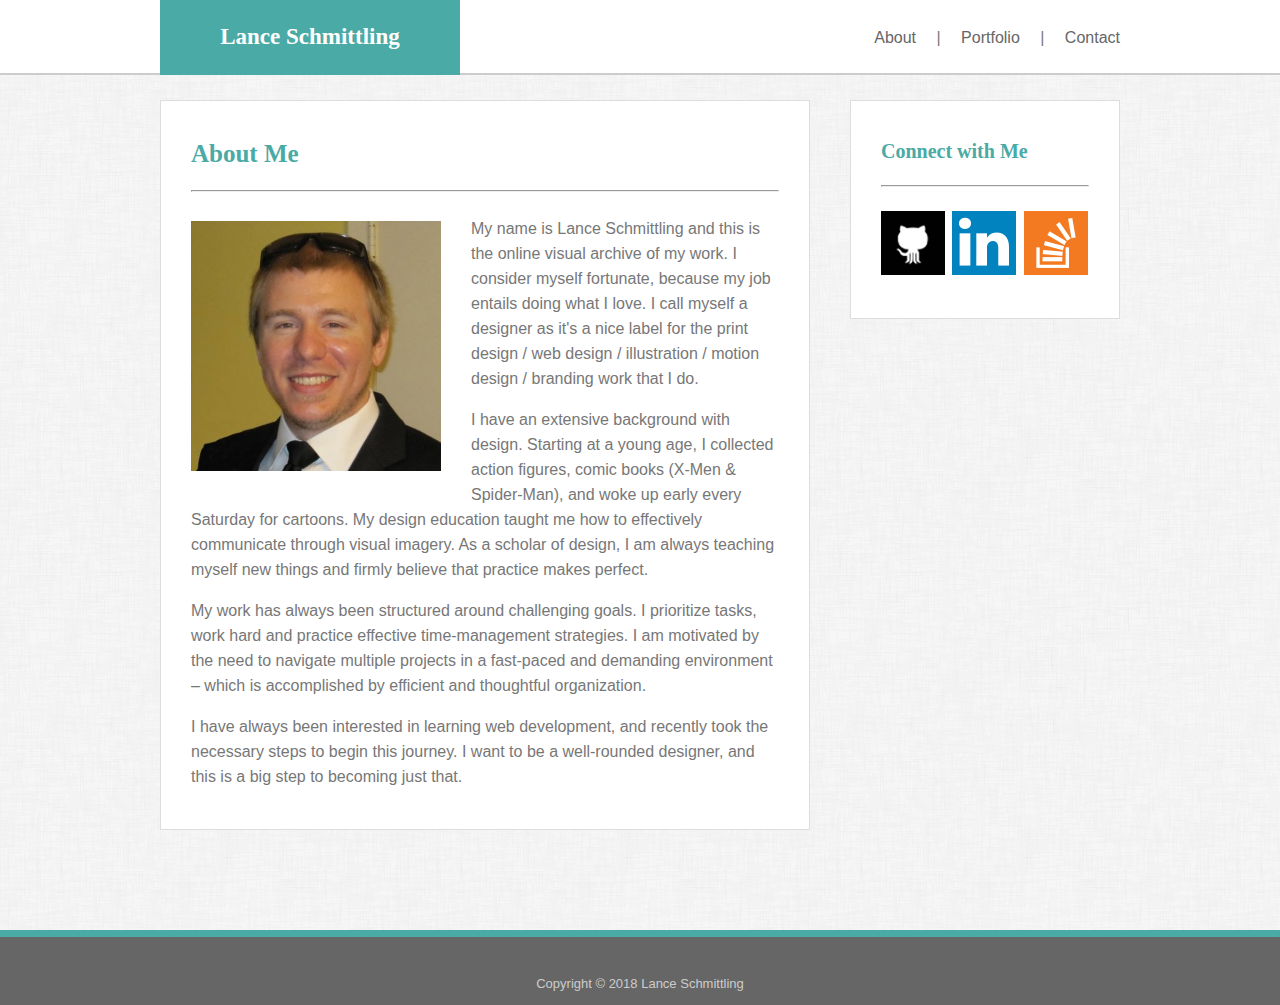
<file: index.html>
<!DOCTYPE html>
<html lang="en">

<head>
	<meta charset="utf-8">
	<meta name="viewport" content="width=device-width, initial-scale=1.0">
	<title>Lance Schmittling</title>
	<link rel="stylesheet" type="text/css" href="assets/css/reset.css">
	<link rel="stylesheet" type="text/css" href="assets/css/style.css">
</head>

<body>

<!-- WRAPS ENTIRE PAGE // FLEXBOX FOOTER RELATED -->

<div class="wrapper">

<!-- MAIN NAVIGATION BAR -->
	
	<header>
		<div class="nav-container">
			<a href="index.html"><h1>Lance Schmittling</h1></a>
				<div class="nav">
    				<a href="index.html">About</a>
    				| <a href="portfolio.html">Portfolio</a>
    				| <a href="contact.html">Contact</a>
				</div>
		</div>
	</header>

<!-- MAIN CONTENT SECTION -->

	<section class="content-area">

<!-- ABOUT ME SECTION // FLOAT LEFT -->

		<section class="about-me">
			<h2>About Me</h2>
			<br><hr><br>
			<img class="profile-img" src="assets/images/profile/Lance_img.jpg" alt="Lance Profile Picture">
				<p class="line-spacing">My name is Lance Schmittling and this is the online visual archive of my work. I consider myself fortunate, because my job entails doing what I love. I call myself a designer as it's a nice label for the print design / web design / illustration / motion design / branding work that I do.</p>
				<br>
				<p class="line-spacing">I have an extensive background with design. Starting at a young age, I collected action figures, comic books (X-Men & Spider-Man), and woke up early every Saturday for cartoons. My design education taught me how to effectively communicate through visual imagery. As a scholar of design, I am always teaching myself new things and firmly believe that practice makes perfect.</p>
				<br>
				<p class="line-spacing">My work has always been structured around challenging goals. I prioritize tasks, work hard and practice effective time-management strategies. I am motivated by the need to navigate multiple projects in a fast-paced and demanding environment – which is accomplished by efficient and thoughtful organization.</p>
				<br>
				<p class="line-spacing">I have always been interested in learning web development, and recently took the necessary steps to begin this journey. I want to be a well-rounded designer, and this is a big step to becoming just that.</p>
		</section>

<!-- CONNECT WITH ME SECTION // FLOAT RIGHT -->

		<section class="connect-with-me">
			<h3>Connect with Me</h3>
			<br><hr><br>
			<div class="social-icons">
				<a href="http://www.github.com" target="_blank"><img src="assets/images/icons/github_icon.png" alt="github icon"></a>
				<a href="https://www.linkedin.com" target="_blank"><img src="assets/images/icons/linkedin_icon.png" alt="linkedin icon"></a>
				<a href="https://stackoverflow.com" target="_blank"><img src="assets/images/icons/stack_icon.png" alt="stack overflow icon"></a>
			</div>
		</section>
	</section>

<!-- FOOTER SECTION -->

	<footer>
		<p>Copyright &copy; 2018 Lance Schmittling</p>
	</footer>
</div>

</body>

</html>
</file>
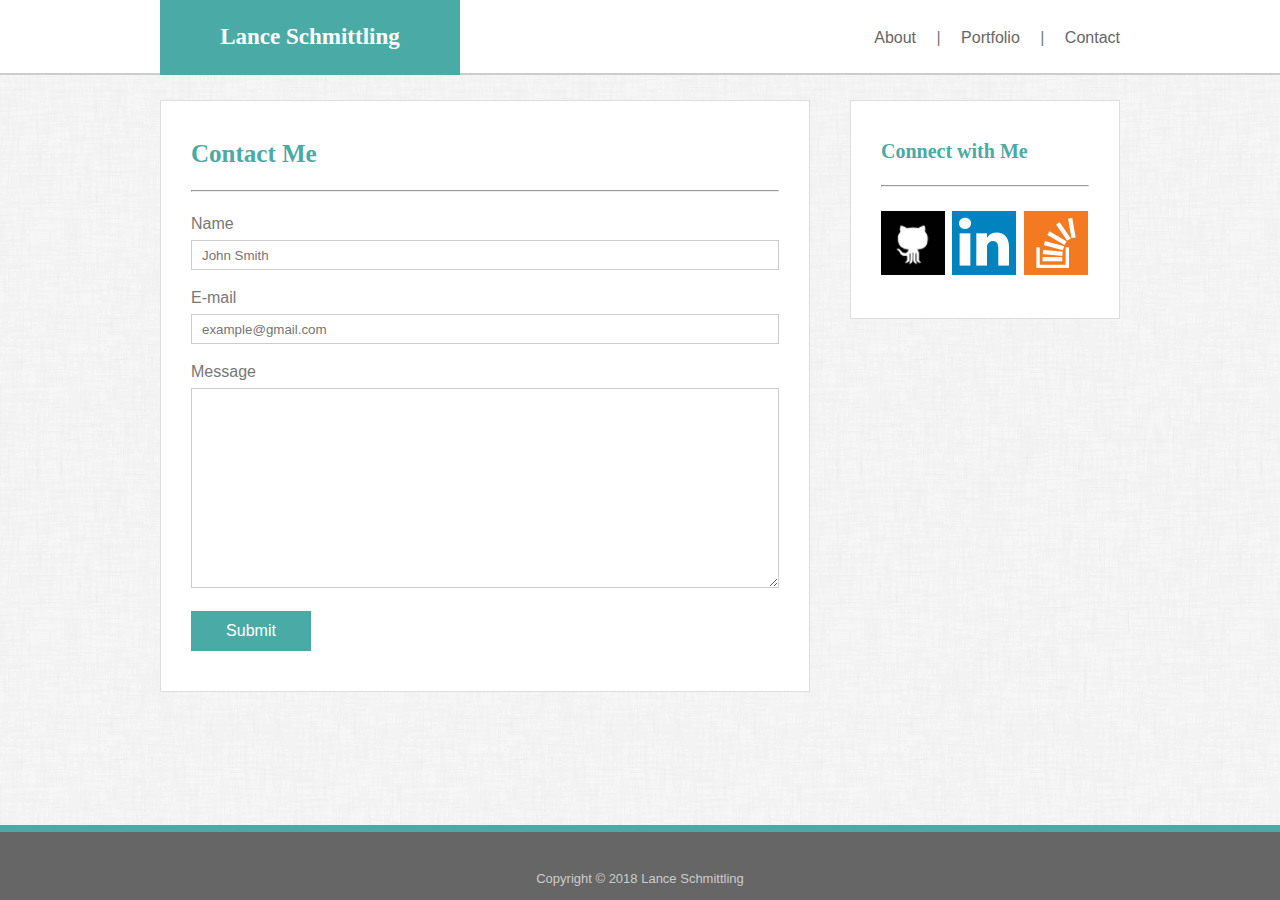
<file: contact.html>
<!DOCTYPE html>
<html lang="en">

<head>
	<meta charset="utf-8">
	<title>Contact</title>
	<link rel="stylesheet" type="text/css" href="assets/css/reset.css">
	<link rel="stylesheet" type="text/css" href="assets/css/style.css">
</head>

<body>

<!-- WRAPS ENTIRE PAGE // FLEXBOX FOOTER RELATED -->

<div class="wrapper">

<!-- MAIN NAVIGATION BAR -->
	
	<header>
		<div class="nav-container">
			<a href="index.html"><h1>Lance Schmittling</h1></a>
				<div class="nav">
    				<a href="index.html">About</a>
    				| <a href="portfolio.html">Portfolio</a>
    				| <a href="contact.html">Contact</a>
				</div>
		</div>
	</header>

<!-- MAIN CONTENT SECTION -->

	<section class="content-area">

<!-- CONTACT ME FORM SECTION // FLOAT LEFT -->

		<section class="contact-me">
			<h2>Contact Me</h2>
			<br><hr><br>
			
			<form action="mailto:schmittling@gmail.com" method="post" enctype="text/plain">
	    		
	    		<div class="user-name">
					<label for="name">Name</label> <input type="text" id="name" name="user_name" placeholder="John Smith">
				</div>

				<div class="user-mail">
					<label for="mail">E-mail</label> <input type="email" id="mail" name="user-mail" placeholder="example@gmail.com">
				</div>
				
				<div class="user-message">
					<label for="msg">Message</label> <textarea id="msg" name="user_message"></textarea>
				</div>
	    		
	    		<div class="button">
	    			<button type="submit">Submit</button>
	    		</div>
			
			</form>
		</section>

<!-- CONNECT WITH ME SECTION // FLOAT RIGHT -->

		<section class="connect-with-me">
			<h3>Connect with Me</h3>
			<br><hr><br>
			<div class="social-icons">
				<a href="http://www.github.com" target="_blank"><img src="assets/images/icons/github_icon.png" alt="github icon"></a>
				<a href="https://www.linkedin.com" target="_blank"><img src="assets/images/icons/linkedin_icon.png" alt="linkedin icon"></a>
				<a href="https://stackoverflow.com" target="_blank"><img src="assets/images/icons/stack_icon.png" alt="stack overflow icon"></a>
			</div>
		</section>
	</section>

<!-- FOOTER SECTION -->

	<footer>
		<p>Copyright &copy; 2018 Lance Schmittling</p>
	</footer>
</div>

</body>

</html>
</file>
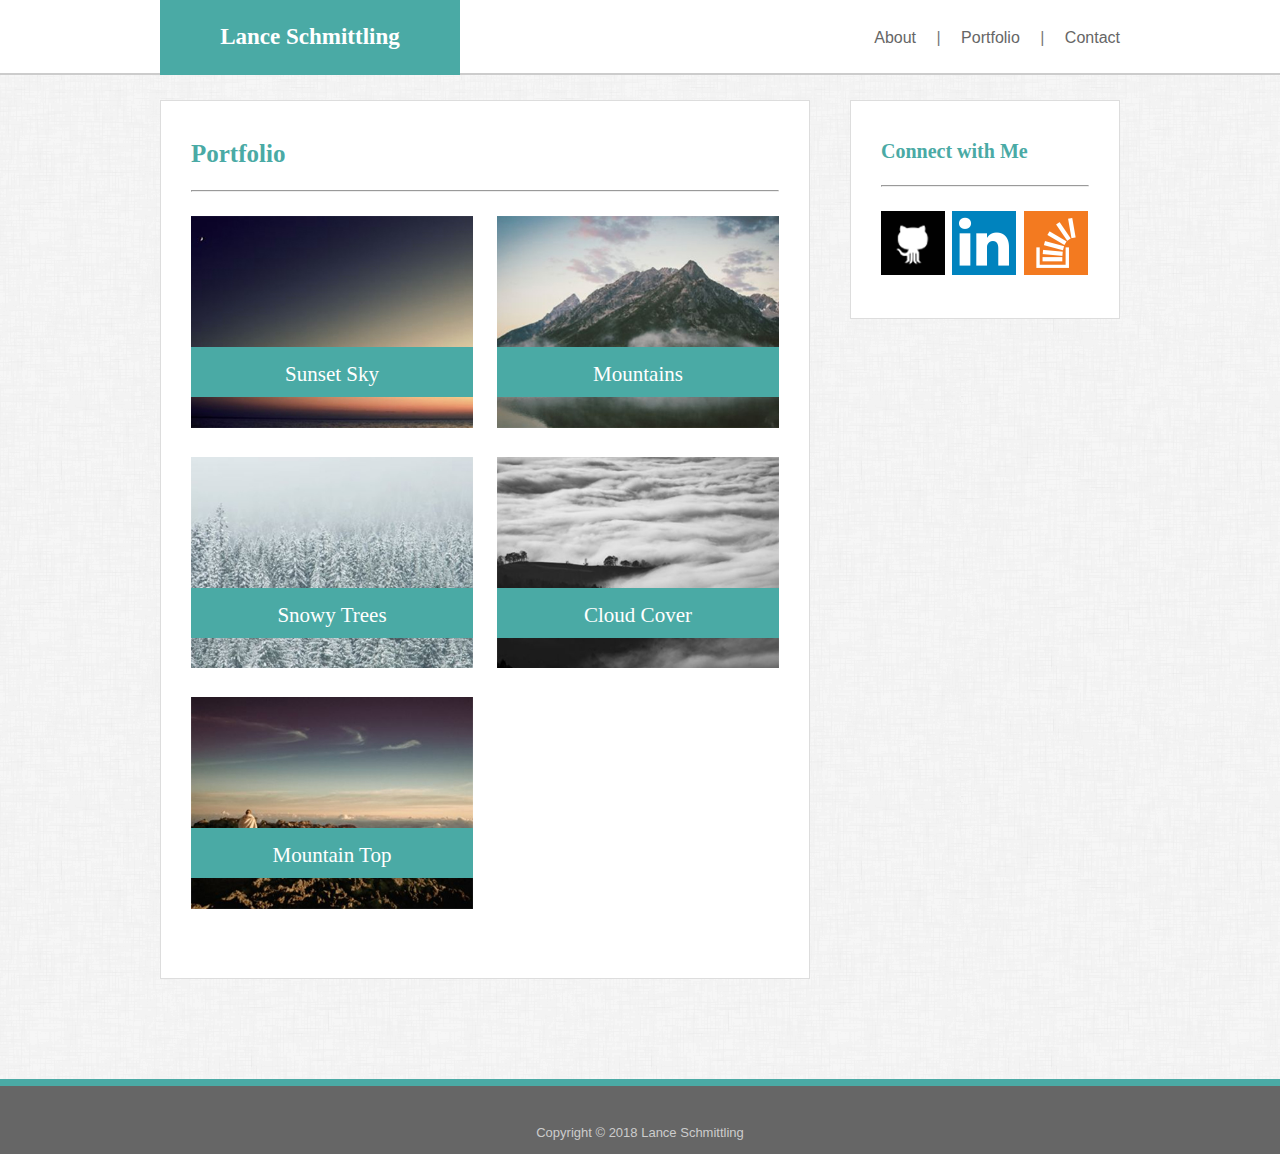
<file: portfolio.html>
<!DOCTYPE html>
<html lang="en">

<head>
	<meta charset="utf-8">
	<title>Portfolio</title>
	<link rel="stylesheet" type="text/css" href="assets/css/reset.css">
	<link rel="stylesheet" type="text/css" href="assets/css/style.css">
</head>

<body>

<!-- WRAPS ENTIRE PAGE // FLEXBOX FOOTER RELATED -->	

<div class="wrapper">

<!-- MAIN NAVIGATION BAR -->
	
	<header>
		<div class="nav-container">
			<a href="index.html"><h1>Lance Schmittling</h1></a>
				<div class="nav">
    				<a href="index.html">About</a>
    				| <a href="portfolio.html">Portfolio</a>
    				| <a href="contact.html">Contact</a>
				</div>
		</div>
	</header>

<!-- MAIN CONTENT SECTION -->

	<section class="content-area">

<!-- PORTFOLIO SECTION // FLOAT LEFT -->

		<section class="portfolio">
			<h2>Portfolio</h2>
			<br><hr><br>

			<div class="imgs-left">
				<img src="assets/images/portfolio/img-1.jpg" alt="Sunset Sky" width="282">
				<h4>Sunset Sky</h4>
			</div>

			<div class="imgs-right">
				<img src="assets/images/portfolio/img-2.jpg" alt="Mountains" width="282">
				<h4>Mountains</h4>
			</div>

			<div class="imgs-left">
				<img src="assets/images/portfolio/img-3.jpg" alt="Snowy Trees" width="282">
				<h4>Snowy Trees</h4>
			</div>

			<div class="imgs-right">
				<img src="assets/images/portfolio/img-4.jpg" alt="Cloud Cover" width="282">
				<h4>Cloud Cover</h4>
			</div>
			
			<div class="imgs-left">
				<img src="assets/images/portfolio/img-5.jpg" alt="Mountain Top" width="282">
				<h4>Mountain Top</h4>
			</div>
		</section>

<!-- CONNECT WITH ME SECTION // FLOAT RIGHT -->

		<section class="connect-with-me">
			<h3>Connect with Me</h3>
			<br><hr><br>
			<div class="social-icons">
				<a href="http://www.github.com" target="_blank"><img src="assets/images/icons/github_icon.png" alt="github icon"></a>
				<a href="https://www.linkedin.com" target="_blank"><img src="assets/images/icons/linkedin_icon.png" alt="linkedin icon"></a>
				<a href="https://stackoverflow.com" target="_blank"><img src="assets/images/icons/stack_icon.png" alt="stack overflow icon"></a>
			</div>
		</section>
	</section>


<!-- FOOTER SECTION -->

	<footer>
		<p>Copyright &copy; 2018 Lance Schmittling</p>
	</footer>
</div>

</body>

</html>
</file>
<file: assets/css/style.css>
html, body {
	font-family: 'Arial', Helvetica Neue, Helvetica, sans-serif;
	color: #777777;
	background-image: url("../images/profile/dust_scratches.png");
	height: 100%;
	margin-bottom: 0;
}

/***************************************
WRAPS ENTIRE PAGE FOR FLEXBOX FOOTER
***************************************/

.wrapper {
	display: flex;
	min-height: 100%;
	flex-direction: column;
}

/***************************************
HEADING TAGS
***************************************/

h1 {
	width: 300px;
	height: 75px;
	float: left;
	position: absolute;
	background-color: #4aaaa5;
	font-family: 'Georgia', Times, Times New Roman, serif;
	font-size: 23px;
	font-weight: bold;
	color: #ffffff;
	text-align: center;
	padding-top: 25px;
	box-sizing: border-box; /* BOX SIZE ISN'T AFFECTED BY PADDING OR BORDER */
}

h2 {
	font-family: 'Georgia', Times, Times New Roman, serif;
	font-size: 25px;
	color: #4aaaa5;
	font-weight: bold;
}

h3 {
	font-family: 'Georgia', Times, Times New Roman, serif;
	font-size: 20px;
	color: #4aaaa5;
	font-weight: bold;
}

h4 {
	top: 65%;
	left: 50%;
	transform: translate(-50%, -50%);
	font-family: 'Georgia', Times, Times New Roman, serif;
	font-size: 21px;
	padding-top: 17px;
	position: absolute;
	color: #ffffff;
	text-align: center;
	background-color: #4aaaa5;
	height: 50px;
	width: 100%;
	box-sizing: border-box; /* BOX SIZE ISN'T AFFECTED BY PADDING OR BORDER */
}

/***************************************
NAVIGATION
***************************************/

header {
	width: 100%;
	height: 75px;
	position: absolute;
	background-color: #ffffff;
	border-bottom: #cccccc 2px solid;
	box-sizing: border-box; /* BOX SIZE ISN'T AFFECTED BY PADDING OR BORDER */
	z-index: 2;
}

.nav-container {
	width: 960px;
	margin: auto;
}

.nav {
	margin-top: 30px;
	float:right;
}

.nav a {
	display: inline-block;
	text-decoration: none;
	color: #666666;
	margin: 0 16px 0 16px;
}

.nav a:hover {
	color: #4aaaa5;
}

.nav a:nth-child(3) {
	margin-right: 0;
}

/***************************************
MAIN CONTENT AREA
***************************************/

.content-area {
	flex: 1 0 auto;
	width: 960px;
	height: 100%;
	margin: auto;
	padding-top: 100px;
	padding-bottom: 100px;
	position: relative;
	box-sizing: border-box; /* BOX SIZE ISN'T AFFECTED BY PADDING OR BORDER */
}

.about-me {
	background-color: white;
	border: #dddddd 1px solid;
	width: 650px;
	float: left;
	position: relative;
	padding: 40px 30px 40px 30px;
	box-sizing: border-box; /* BOX SIZE ISN'T AFFECTED BY PADDING OR BORDER */
}

.profile-img {
	float: left;
	width: 280px;
	padding: 5px 30px 20px 0;
	box-sizing: border-box; /* BOX SIZE ISN'T AFFECTED BY PADDING OR BORDER */
}

.line-spacing {
	line-height: 25px;
}

.connect-with-me {
	background-color: white;
	border: #dddddd 1px solid;
	width: 270px;
	float: right;
	position: relative;
	padding: 40px 30px 40px 30px;
	box-sizing: border-box; /* BOX SIZE ISN'T AFFECTED BY PADDING OR BORDER */
}

.social-icons a {
	width: 64px;
	display: inline-block;
	margin-right: 3px;
}

.social-icons a:nth-child(3) {
	margin-right: 0;
}

/***************************************
PORTFOLIO PAGE STYLES
***************************************/

.portfolio {
	background-color: white;
	border: #dddddd 1px solid;
	width: 650px;
	float: left;
	position: relative;
	padding: 40px 30px 40px 30px;
	box-sizing: border-box; /* BOX SIZE ISN'T AFFECTED BY PADDING OR BORDER */
}

.imgs-left {
	float: left;
	padding-bottom: 26px;
	position: relative;
}

.imgs-right {
	float: right;
	padding-bottom: 26px;
	position: relative;
}

/***************************************
CONTACT FORM
***************************************/

.contact-me {
	background-color: white;
	border: #dddddd 1px solid;
	width: 650px;
	float: left;
	position: relative;
	padding: 40px 30px 40px 30px;
	box-sizing: border-box; /* BOX SIZE ISN'T AFFECTED BY PADDING OR BORDER */
}

input[type=text], input[type=email] {
	width: 100%;
	height: 30px;
	padding-left: 10px;
	margin-top: 8px;
	border: #cccccc .5px solid;
	box-sizing: border-box; /* BOX SIZE ISN'T AFFECTED BY PADDING OR BORDER */
}

textarea {
	width: 100%;
	height: 200px;
	margin-top: 8px;
	border: #cccccc .5px solid;
	box-sizing: border-box; /* BOX SIZE ISN'T AFFECTED BY PADDING OR BORDER */
}

.user-mail {
	padding-top: 20px;
}

.user-message {
	padding-top: 20px;
}

.button {
	padding-top: 20px;
}

button[type=submit] {
	width: 120px;
	height: 40px;
	background-color: #4aaaa5;
	color: #ffffff;
	font-size: 16px;
	border: none;
}

/***************************************
FOOTER
***************************************/

footer {
	width: 100%;
	height: 75px;
	color: #cccccc;
	background-color: #666666;
	font-size: 13px;
	text-align: center;
	padding-top: 40px;
	border-top: #4aaaa5 7px solid;
	box-sizing: border-box; /* BOX SIZE ISN'T AFFECTED BY PADDING OR BORDER */
}

/***************************************
MEDIA QUERIES
***************************************/

@media only screen and (max-width: 980px) {
    body {
		background-image: none;
        background-color: lightblue;
    }
}

@media only screen and (max-width: 768px) {
	body {
		background-image: none;
		background-color: black;
	}
}

/***************************************
MEDIA QUERY - MAX WIDTH 640PX
***************************************/

@media only screen and (max-width: 640px) {
	body {
		background-image: none;
		background-color: yellow;
	}

	header {
		width: 100%;
		height: 75px;
		position: static;
		background-color: #ffffff;
		border-bottom: #cccccc 2px solid;
		box-sizing: border-box; /* BOX SIZE ISN'T AFFECTED BY PADDING OR BORDER */
		z-index: 2;
	}

	h1 {
		width: 100%;
		height: 75px;
		float: left;
		position: absolute;
		background-color: #4aaaa5;
		font-family: 'Georgia', Times, Times New Roman, serif;
		font-size: 23px;
		font-weight: bold;
		color: #ffffff;
		text-align: center;
		padding-top: 25px;
		box-sizing: border-box; /* BOX SIZE ISN'T AFFECTED BY PADDING OR BORDER */
	}

	.content-area {
		flex: 1 0 auto;
		/* width: 200px; */
		height: 100%;
		width: 97%;
		margin: auto;
		/* margin-left: 0; */
		padding-top: 25px;
		padding-bottom: 100px;
		/* position: relative; */
		box-sizing: border-box; /* BOX SIZE ISN'T AFFECTED BY PADDING OR BORDER */
	}

	.about-me {
		background-color: white;
		border: #dddddd 1px solid;
		width: 360px;
		/* float: left; */
		/* position: relative; */
		padding: 40px 30px 40px 30px;
		box-sizing: border-box; /* BOX SIZE ISN'T AFFECTED BY PADDING OR BORDER */
	}
}
</file>
